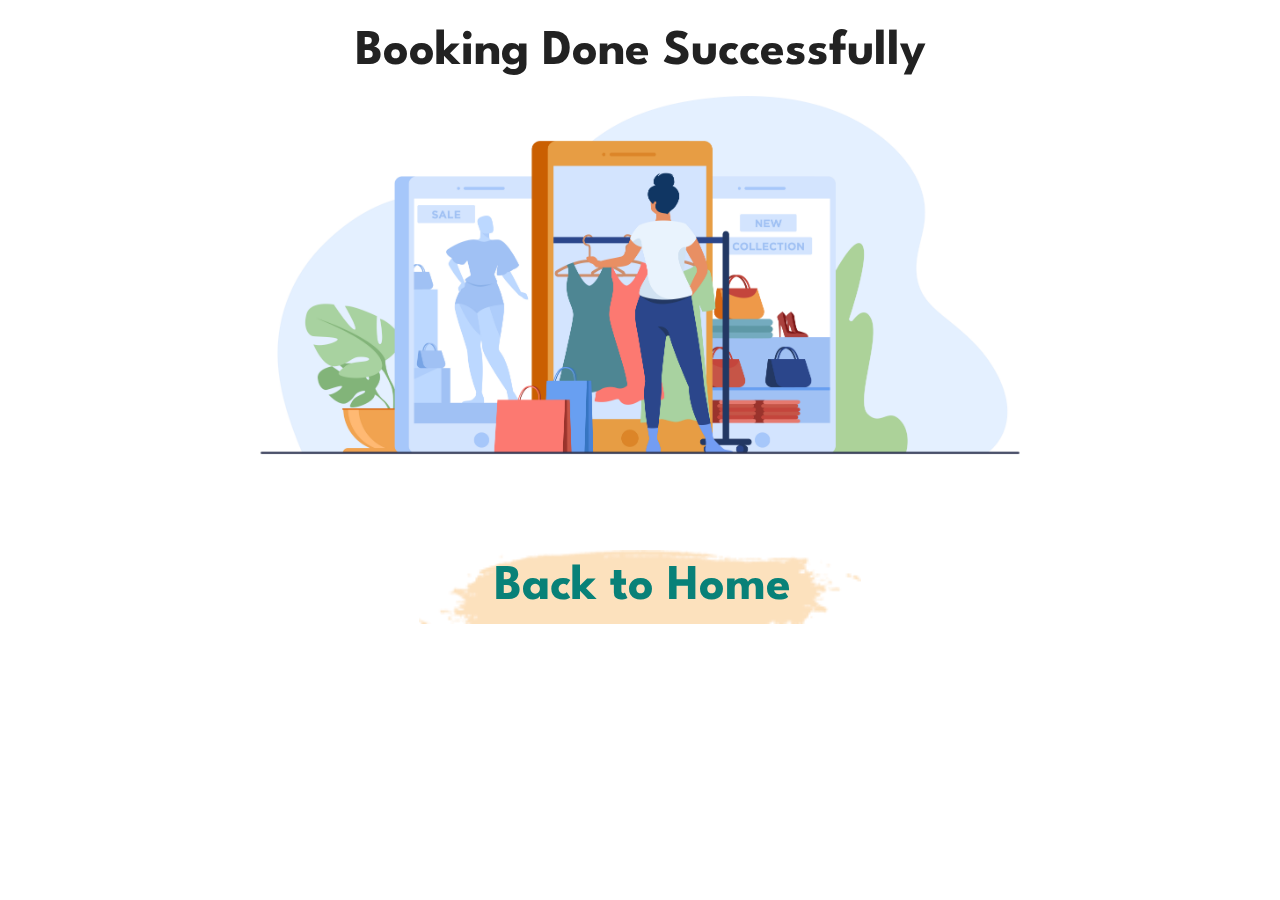
<file: checkout.html>
<!DOCTYPE html>
<html lang="en">
<head>
    <meta charset="UTF-8">
    <meta name="viewport" content="width=device-width, initial-scale=1.0">
    <title>Document</title>
    <link rel="stylesheet" href="checkoutstyle.css">
</head>
<body>
    <div class="succ">
        <h1>Booking Done Successfully</h1>
        <!-- <img src="images/hero4.png" alt="" width="100%" height="100%"> -->
    </div>

    <div class="btn">
        <a href="index.html"><button>Back to Home</button></a>
    </div>
        
    
</body>
</html>
</file>
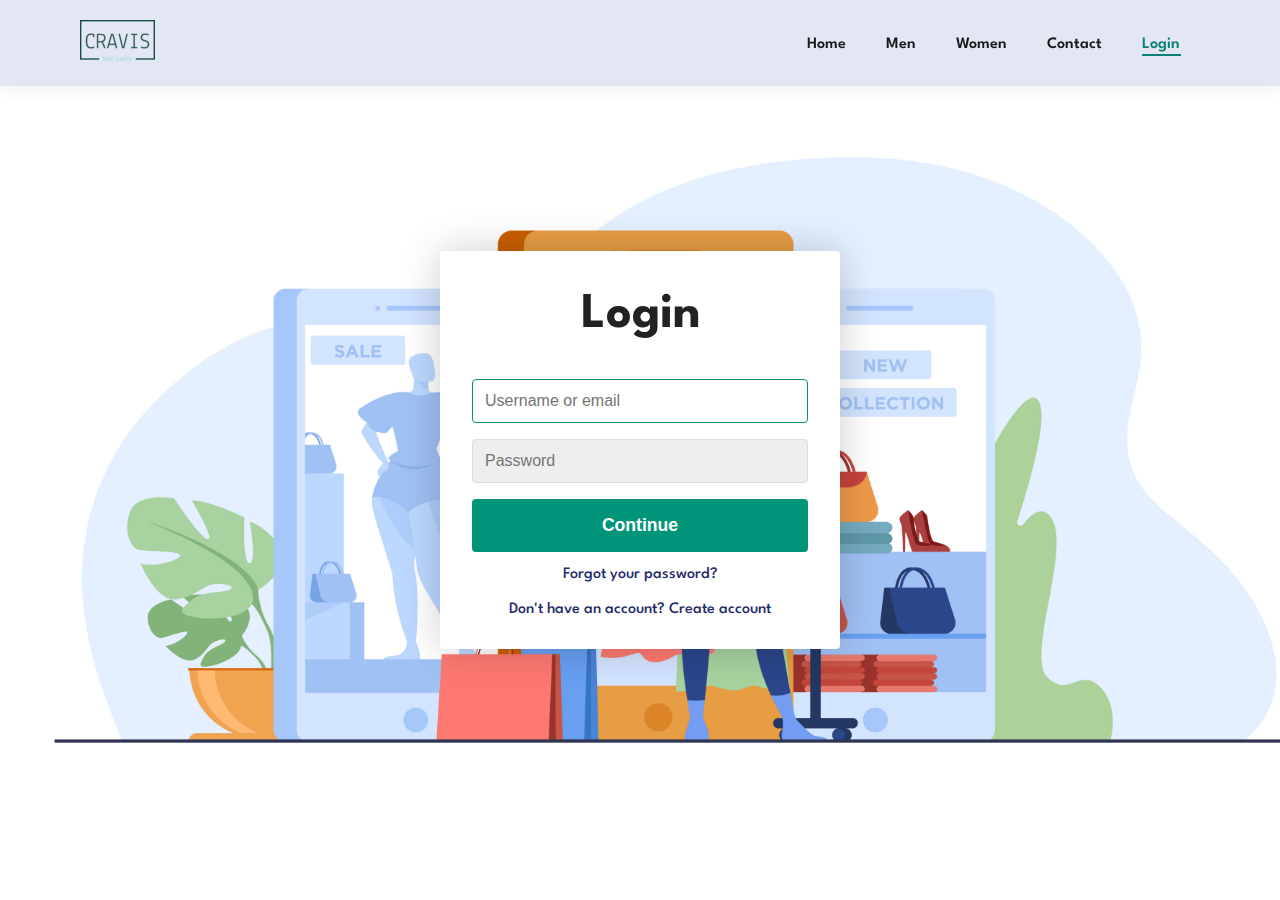
<file: login.html>
<!DOCTYPE html>
<head>
  <meta name="viewport" content="width=device-width, initial-scale=1.0" />
  <meta charset="utf-8" />
  <title>Login / Sign Up Form</title>
  <link rel="shortcut icon" href="/assets/favicon.ico" />
  <link rel="stylesheet" href="login.css" />
  <link rel="stylesheet" href="style.css" />
</head>
<body>
  <header>
    <div id="header">
      <div class="header-logo">
        <a href="index.html"><img src="images/logo.png" alt="" /></a>
      </div>
      <div class="header-list">
        <nav class="header-list-nav">
          <ul>
            <li><a href="index.html">Home</a></li>
            <li><a href="men.html">Men</a></li>
            <li><a href="women.html">Women</a></li>
            <li><a href="contact.html">Contact</a></li>
            <li><a class="active" href="#">Login</a></li>
          </ul>
        </nav>
        <div class="header-list-icon">
          <a href=""><i class="fa fa-bag-shopping"></i></a>
        </div>
      </div>
    </div>
  </header>
  <div class="container">
    <form class="form" id="login">
      <h1 class="form__title">Login</h1>
      <div class="form__message form__message--error"></div>
      <div class="form__input-group">
        <input
          type="text"
          class="form__input"
          autofocus
          placeholder="Username or email"
        />
        <div class="form__input-error-message"></div>
      </div>
      <div class="form__input-group">
        <input
          type="password"
          class="form__input"
          autofocus
          placeholder="Password"
        />
        <div class="form__input-error-message"></div>
      </div>
      <div>
        <button
          onclick="location.href='index.html'"
          class="form__button"
          type="submit "
          id="submit"
        >
          Continue
        </button>
      </div>
      <p class="form__text">
        <a href="#" class="form__link">Forgot your password?</a>
      </p>
      <p class="form__text">
        <a class="form__link" href="./" id="linkCreateAccount"
          >Don't have an account? Create account</a
        >
      </p>
    </form>
    <form class="form form--hidden" id="createAccount">
      <h1 class="form__title">Create Account</h1>
      <div class="form__message form__message--error"></div>
      <div class="form__input-group">
        <input
          type="text"
          id="signupUsername"
          class="form__input"
          autofocus
          placeholder="Username"
        />
        <div class="form__input-error-message"></div>
      </div>
      <div class="form__input-group">
        <input
          type="text"
          class="form__input"
          autofocus
          placeholder="Email Address"
        />
        <div class="form__input-error-message"></div>
      </div>
      <div class="form__input-group">
        <input
          type="password"
          class="form__input"
          autofocus
          placeholder="Password"
        />
        <div class="form__input-error-message"></div>
      </div>
      <div class="form__input-group">
        <input
          type="password"
          class="form__input"
          autofocus
          placeholder="Confirm password"
        />
        <div class="form__input-error-message"></div>
      </div>
      <button class="form__button" type="submit">Continue</button>
      <p class="form__text">
        <a class="form__link" href="./" id="linkLogin"
          >Already have an account? Sign in</a
        >
      </p>
    </form>
  </div>

  <script src="login.js"></script>
</body>
</file>
<file: checkoutstyle.css>
@import url("https://fonts.googleapis.com/css2?family=League+Spartan:wght@100;200;300;400;500;600;700;800;900&display=swap");

* {
    margin: 0;
    padding: 0;
    box-sizing: border-box;
    font-family: "League Spartan", sans-serif;
  }

.succ{
    margin: 0;
    padding: 0;
    background-image: url('images/hero4.png'); 
    background-size: cover;
    background-repeat: no-repeat;
    background-position: center;
    background-color: rgb(233, 189, 139);
    object-fit: cover;
    justify-content: center;
    margin: auto 250px;
    padding: 20px;
    height: 550px;
}
h1 {
    font-size: 50px;
    line-height: 64px;
    color: #222222;
    text-align: center;
  }
.btn{
    display: flex;
    justify-content: center;
    align-items: center;
    background-position: center;       
    }
    
button{
        background-image: url("images/button.png");
        background-color: transparent;
        background-size: cover;
        color: #088178;
        border: 0;
        padding: 14px 70px 14px 75px;
        background-repeat: no-repeat;
        cursor: pointer;
        font-weight: 700;
        font-size: 50px;
        bottom: -10;
}
</file>
<file: login.css>
body {
  --color-primary: #009579;
  --color-primary-dark: #007f67;
  --color-secondary: #252c6a;
  --color-error: #cc3333;
  --color-success: #4bb544;
  --border-radius: 4px;
  margin: 0;
  height: 100vh;
  display: flex;
  align-items: center;
  justify-content: center;
  font-size: 18px;
  background: url(images/hero4.png);
  background-size: cover;
}

.container {
  width: 400px;
  max-width: 400px;
  margin: 1rem;
  padding: 2rem;
  box-shadow: 0 0 40px rgba(0, 0, 0, 0.2);
  border-radius: var(--border-radius);
  background: #ffffff;
}

.container,
.form__input,
.form__button {
  font: 500 1rem "Quicksand", sans-serif;
}

.form--hidden {
  display: none;
}

.form > *:first-child {
  margin-top: 0;
}

.form > *:last-child {
  margin-bottom: 0;
}

.form__title {
  margin-bottom: 2rem;
  text-align: center;
}

.form__message {
  text-align: center;
  margin-bottom: 1rem;
}

.form__message--success {
  color: var(--color-success);
}

.form__message--error {
  color: var(--color-error);
}

.form__input-group {
  margin-bottom: 1rem;
}

.form__input {
  display: block;
  width: 100%;
  padding: 0.75rem;
  box-sizing: border-box;
  border-radius: var(--border-radius);
  border: 1px solid #dddddd;
  outline: none;
  background: #eeeeee;
  transition: background 0.2s, border-color 0.2s;
}

.form__input:focus {
  border-color: var(--color-primary);
  background: #ffffff;
}

.form__input--error {
  color: var(--color-error);
  border-color: var(--color-error);
}

.form__input-error-message {
  margin-top: 0.5rem;
  font-size: 0.85rem;
  color: var(--color-error);
}

.form__button {
  width: 100%;
  padding: 1rem 2rem;
  font-weight: bold;
  font-size: 1.1rem;
  color: #ffffff;
  border: none;
  border-radius: var(--border-radius);
  outline: none;
  cursor: pointer;
  background: var(--color-primary);
}

.form__button:hover {
  background: var(--color-primary-dark);
}

.form__button:active {
  transform: scale(0.98);
}

.form__text {
  text-align: center;
}

.form__link {
  color: var(--color-secondary);
  text-decoration: none;
  cursor: pointer;
}

.form__link:hover {
  text-decoration: underline;
}
</file>
<file: style.css>
@import url("https://fonts.googleapis.com/css2?family=League+Spartan:wght@100;200;300;400;500;600;700;800;900&display=swap");

/* global styles */

* {
  margin: 0;
  padding: 0;
  box-sizing: border-box;
  font-family: "League Spartan", sans-serif;
}
.cart-button {
  position: relative;
  padding: 10px;
  width: 180px;
  height: 40px;
  left: 36px;
  border: 0;
  border-radius: 10px;
  background-color: #4834d4;
  outline: none;
  cursor: pointer;
  color: #f8f4f4;
  transition: 0.3s ease-in-out;
  overflow: hidden;
}
.cart-button:hover {
  background-color: #35269b;
}
.cart-button:active {
  transform: scale(0.9);
}

.cart-button .fa-shopping-cart {
  position: absolute;
  z-index: 2;
  top: 50%;
  left: -10%;
  font-size: 2em;
  transform: translate(-50%, -50%);
}
.cart-button .fa-box {
  position: absolute;
  z-index: 3;
  top: -20%;
  left: 52%;
  font-size: 1.2em;
  transform: translate(-50%, -50%);
}
.cart-button span {
  position: absolute;
  z-index: 3;
  left: 50%;
  top: 50%;
  font-size: 1.2em;
  color: #fff;
  transform: translate(-50%, -50%);
}
.cart-button span.add-to-cart {
  opacity: 1;
}
.cart-button span.added {
  opacity: 0;
}

.cart-button.clicked .fa-shopping-cart {
  animation: cart 1.5s ease-in-out forwards;
}
.cart-button.clicked .fa-box {
  animation: box 1.5s ease-in-out forwards;
}
.cart-button.clicked span.add-to-cart {
  animation: txt1 1.5s ease-in-out forwards;
}
.cart-button.clicked span.added {
  animation: txt2 1.5s ease-in-out forwards;
}
@keyframes cart {
  0% {
    left: -10%;
  }
  40%,
  60% {
    left: 50%;
  }
  100% {
    left: 110%;
  }
}
@keyframes box {
  0%,
  40% {
    top: -20%;
  }
  60% {
    top: 40%;
    left: 52%;
  }
  100% {
    top: 40%;
    left: 112%;
  }
}
@keyframes txt1 {
  0% {
    opacity: 1;
  }
  20%,
  100% {
    opacity: 0;
  }
}
@keyframes txt2 {
  0%,
  80% {
    opacity: 0;
  }
  100% {
    opacity: 1;
  }
}

h1 {
  font-size: 50px;
  line-height: 64px;
  color: #222;
}
h2 {
  font-size: 46px;
  line-height: 54px;
  color: #222;
}
h4 {
  font-size: 20px;
  color: #222;
}
h6 {
  font-weight: 700;
  font-size: 12px;
}
p {
  font-size: 16px;
  color: #465b52;
  margin: 15px 0 20px 0;
}
.section-p1 {
  padding: 40px 0;
}
.section-m1 {
  margin: 40px 0;
}

button.normal {
  font-size: 14px;
  font-weight: 600px;
  padding: 15px 30px;
  color: #000;
  background-color: #fff;
  border-radius: 4px;
  cursor: pointer;
  border: none;
  outline: none;
  transition: 0.2s;
}
button.normal:hover {
  background-color: #088178;
  color: #fff;
}
body {
  width: 100%;
}

/* header styles */

#header {
  display: flex;
  align-items: center;
  justify-content: space-between;
  background-color: #e3e6f3;
  padding: 20px 80px;
  box-shadow: 0 5px 15px rgba(0, 0, 0, 0.06);
  z-index: 999;
  position: fixed;
  top: 0;
  left: 0;
  right: 0;
}

.header-list {
  display: flex;
  align-items: center;
  justify-content: center;
}
.header-list-nav ul {
  display: flex;
}
.header-list-nav ul li {
  list-style-type: none;
  padding: 0 20px;
  position: relative;
}
.header-list-nav ul a {
  text-decoration: none;
  font-size: 16px;
  font-weight: 600;
  color: #1a1a1a;
  transition: 0.3s ease;
}
.header-list-nav ul a:hover,
.header-list-nav ul a.active {
  color: #088178;
  content: "";
}
#bag {
  position: absolute;
  top: 4.5vh;
  right: 4.5vh;
}
.cart a {
  color: #1a1a1a;
  padding-left: 20px;
  transition: 0.3s ease;
}
.header-list-icon a:hover,
.cart a:hover,
.header-list-nav ul a.active {
  color: #088178;
}
.header-list-nav ul li a:hover::after,
.header-list-nav ul li a.active::after {
  content: "";
  width: 50%;
  height: 2px;
  background: #088178;
  position: absolute;
  bottom: -4px;
  left: 20px;
}

/* home main styles */

/* hero section styles */

#hero {
  background-image: url(images/hero4.png);
  height: 90vh;
  width: 100%;
  background-size: cover;
  background-position: top 25% right 0;
  padding: 0 80px;
  display: flex;
  flex-direction: column;
  align-items: flex-start;
  justify-content: center;
}

#hero h4 {
  padding-bottom: 15px;
  font-size: 40px;
}
#hero h2 {
  font-size: 70px;
}
#hero h1 {
  color: #088178;
  font-size: 70px;
}
#hero button {
  background-image: url("images/button.png");
  background-color: transparent;
  color: #088178;
  border: 0;
  padding: 14px 70px 14px 75px;
  background-repeat: no-repeat;
  cursor: pointer;
  font-weight: 700;
  font-size: 15px;
}

/* feature section styles */

#features {
  display: flex;
  align-items: center;
  justify-content: space-around;
}
#features .f-box {
  width: 180px;
  text-align: center;
  padding: 25px 15px;
  box-shadow: 20px 20px 34px rgba(0, 0, 0, 0.03);
  border: 1px solid #cce7d0;
  border-radius: 4px;
  margin: 15px 0;
  transition: box-shadow 0.3s;
}
#features .f-box:hover {
  box-shadow: 10px 10px 54px rgba(0, 0, 0, 0.1);
}
#features .f-box img {
  width: 100%;
  margin-bottom: 10px;
}
#features .f-box h6 {
  display: inline-block;
  padding: 9px 8px 6px 8px;
  line-height: 1;
  font-size: 14px;
  border-radius: 4px;
  color: #088178;
  background-color: #fddde4;
}
#features .f-box:nth-child(2) h6 {
  background-color: #cdebbc;
}
#features .f-box:nth-child(3) h6 {
  background-color: #d1e8f2;
}
#features .f-box:nth-child(4) h6 {
  background-color: #cdd4f8;
}
#features .f-box:nth-child(5) h6 {
  background-color: #f6dbf6;
}
#features .f-box:nth-child(6) h6 {
  background-color: #fff2e5;
}

/* feature section styles */

.product-section .pro-collection {
  display: flex;
  flex-wrap: wrap;
  justify-content: space-around;
  margin: 0 60px;
}
.product-section h1,
.product-section p {
  text-align: center;
}
.product-section .product-cart {
  width: 280px;
  border: 1px solid #ebebeb;
  padding: 13px;
  margin-bottom: 30px;
  border-radius: 25px;
  position: relative;
  box-shadow: 20px 20px 30px rgba(0, 0, 0, 0.02);
  transition: box-shadow 0.2s;
}
.product-section .product-cart:hover {
  box-shadow: 20px 20px 30px rgba(0, 0, 0, 0.06);
}
.product-section .product-cart img {
  width: 100%;
  border-radius: 25px;
}
.product-section .product-cart span {
  color: #faf8f8;
  font-weight: 500;
  line-height: 30px;
}
.product-section .product-cart h4 {
  font-size: 18px;
  color: rgb(41, 41, 41);
}
.product-section .product-cart .stars {
  color: #e6ae2c;
  padding: 6px 0;
}
.product-section .product-cart .price {
  color: #088178;
  padding: 4px 0;
}
.product-section .product-cart .buy-icon {
  color: #088178;
  background-color: #c7e9e75e;
  padding: 15px;
  border-radius: 50px;
  position: absolute;
  right: 10px;
  bottom: 10px;
}

/* newsletter section styles */

#newsletter {
  background-image: url(images/banner/b14.png);
  background-repeat: no-repeat;
  background-position: 180px;
  background-color: #041e42;
  height: 160px;
  display: flex;
  align-items: center;
  justify-content: space-between;
  padding: 0 75px;
}
#newsletter .newsletter-text h3 {
  color: white;
  font-size: 30px;
  padding: 0 0 15px 0;
}
#newsletter .newsletter-text h5 {
  color: rgb(151, 151, 151);
  font-size: 17px;
}
#newsletter .newsletter-text h5 span {
  color: rgb(216, 182, 29);
}
#newsletter .form input {
  padding: 20px;
  width: 350px;
  height: 56px;
  background-color: #d1d0d0;
  border-radius: 6px 0 0 6px;
  font-size: 18px;

  border: none;
  outline: none;
  margin-right: -4px;
  margin-top: 1px;
}
#newsletter .form button {
  margin-left: 0;
  padding: 20px;
  border: none;
  width: 120px;
  background-color: #088178;
  color: white;
  font-size: 17px;
  border-radius: 0 6px 6px 0;
  cursor: pointer;
}

/* footer section styles */

#footer {
  display: flex;
  align-items: flex-start;
  justify-content: space-between;
  padding: 75px;
  background-color: #ececec;
}
#footer div {
}
#footer p,
#footer a {
  color: rgb(109, 109, 109);
  text-decoration: none;
}
#footer a:hover {
  color: #088178;
}
#footer .about a {
  display: block;
  padding: 8px 0;
}
#footer .myaccount a {
  display: block;
  padding: 8px 0;
}
#footer .download img {
  border: 1px solid #08817969;
  border-radius: 7px;
}
</file>
